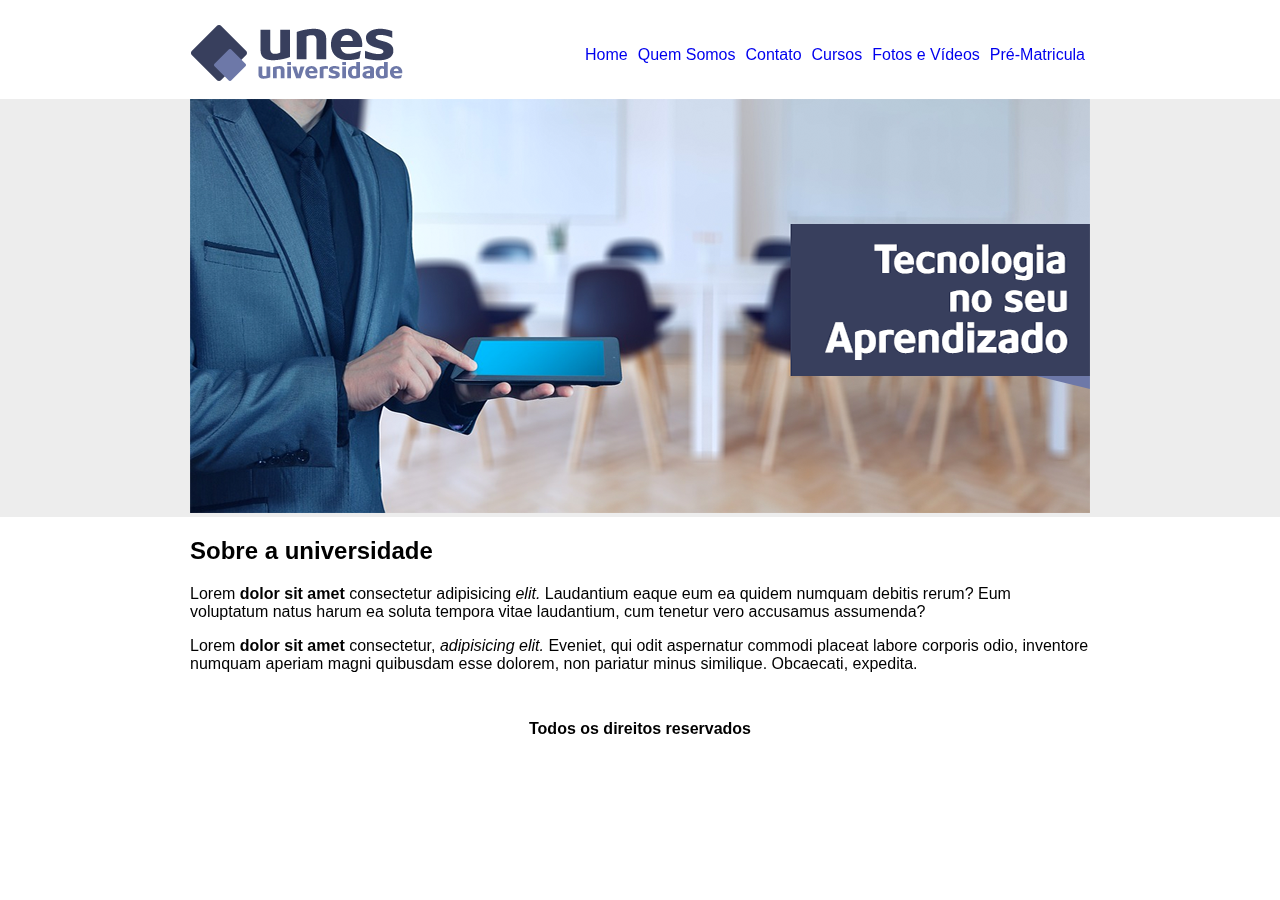
<file: index.html>
<!DOCTYPE html>
<html lang="pt-br">

<head>
    <meta charset="UTF-8">
    <meta name="viewport" content="width=device-width, initial-scale=1.0">
    <title>UNES - Página Principal</title>
    <link rel="stylesheet" href="assets/css/style.css">
</head>


<body>
    <div id="header"></div>

    <main>
        <div class="background">
            <section class="container">
                <img class="capa" src="assets/img/capa.png" alt="Banner UNES">
            </section>
        </div>
        <section class="container">
            <h2>Sobre a universidade</h2>
            <p>
                Lorem <strong> dolor sit amet </strong> consectetur adipisicing <em>elit.</em> Laudantium eaque eum
                ea quidem numquam debitis rerum? Eum voluptatum natus harum ea soluta tempora vitae laudantium, cum
                tenetur vero accusamus assumenda?
            </p>
            <p>
                Lorem <strong> dolor sit amet </strong> consectetur, <em>adipisicing elit.</em> Eveniet, qui odit
                aspernatur commodi placeat labore corporis odio, inventore numquam aperiam magni quibusdam esse
                dolorem, non pariatur minus similique. Obcaecati, expedita.
            </p>
        </section>
    </main>

    <div id="footer"></div>


    <script src="assets/js/app.js"></script>


</body>

</html>
</file>
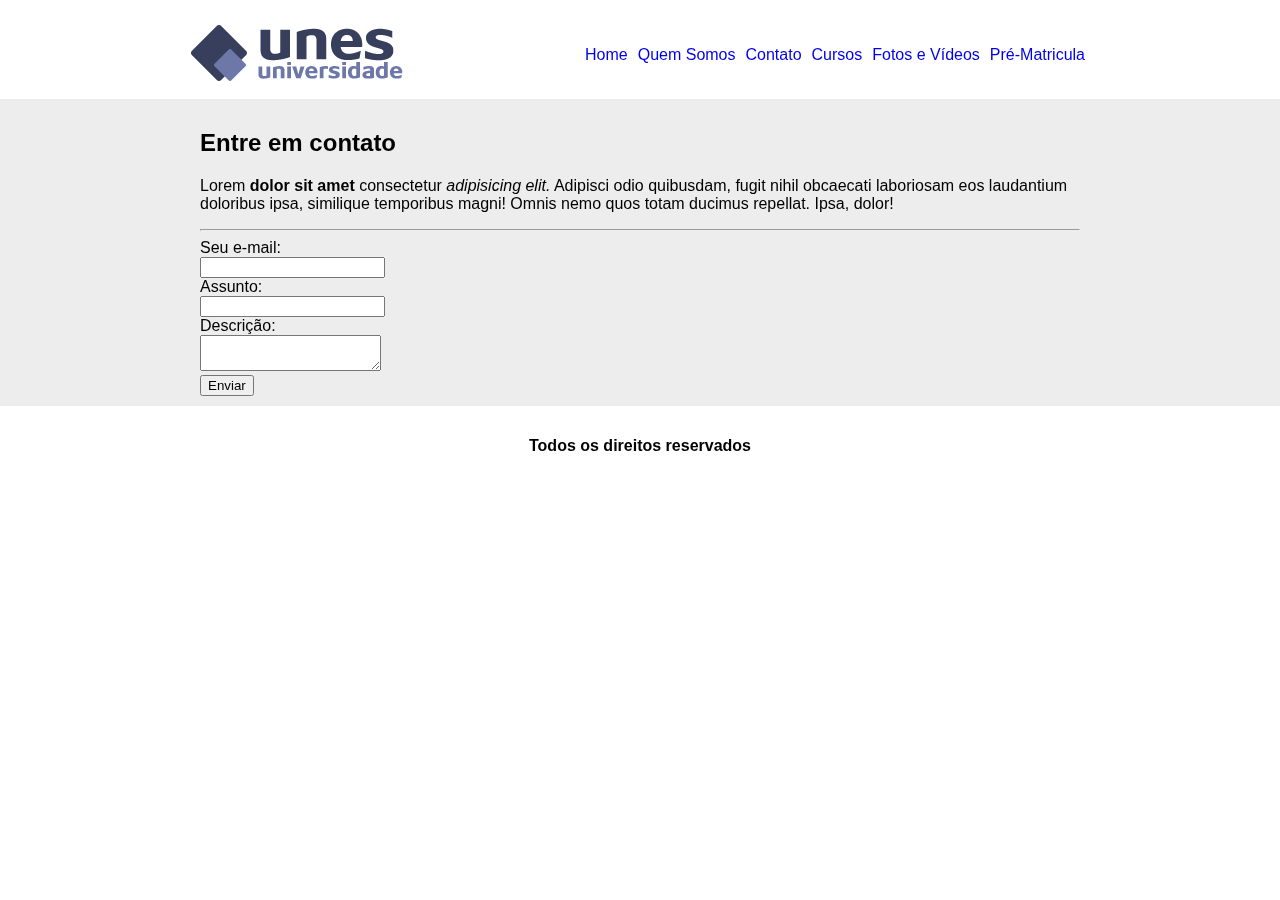
<file: contato.html>
<!DOCTYPE html>
<html lang="pt-br">

<head>
    <meta charset="UTF-8">
    <meta name="viewport" content="width=device-width, initial-scale=1.0">
    <title>Contato</title>
    <link rel="stylesheet" href="assets/css/style.css">
</head>

<body>

    <div id="header"></div>

    <main>
        <div class="background">
            <section class="container padding10">
                <h2>Entre em contato</h2>
                <p>Lorem <strong> dolor sit amet </strong> consectetur <em>adipisicing elit.</em> Adipisci odio
                    quibusdam, fugit nihil obcaecati laboriosam eos laudantium doloribus ipsa, similique temporibus
                    magni! Omnis nemo quos totam ducimus repellat. Ipsa, dolor!</p>
            
                    <hr>

                    <form>
                        Seu e-mail: <br>
                        <input type="email" name="email"><br>
                        Assunto: <br>
                        <input type="text" name="asunto"><br>
                        Descrição:<br>
                        <textarea></textarea><br>
                        <input type="submit" value="Enviar">
                    </form>            
                </section>
        </div>

    </main>

    <div id="footer"></div>

    <script src="assets/js/app.js"></script>
</body>

</html>
</file>
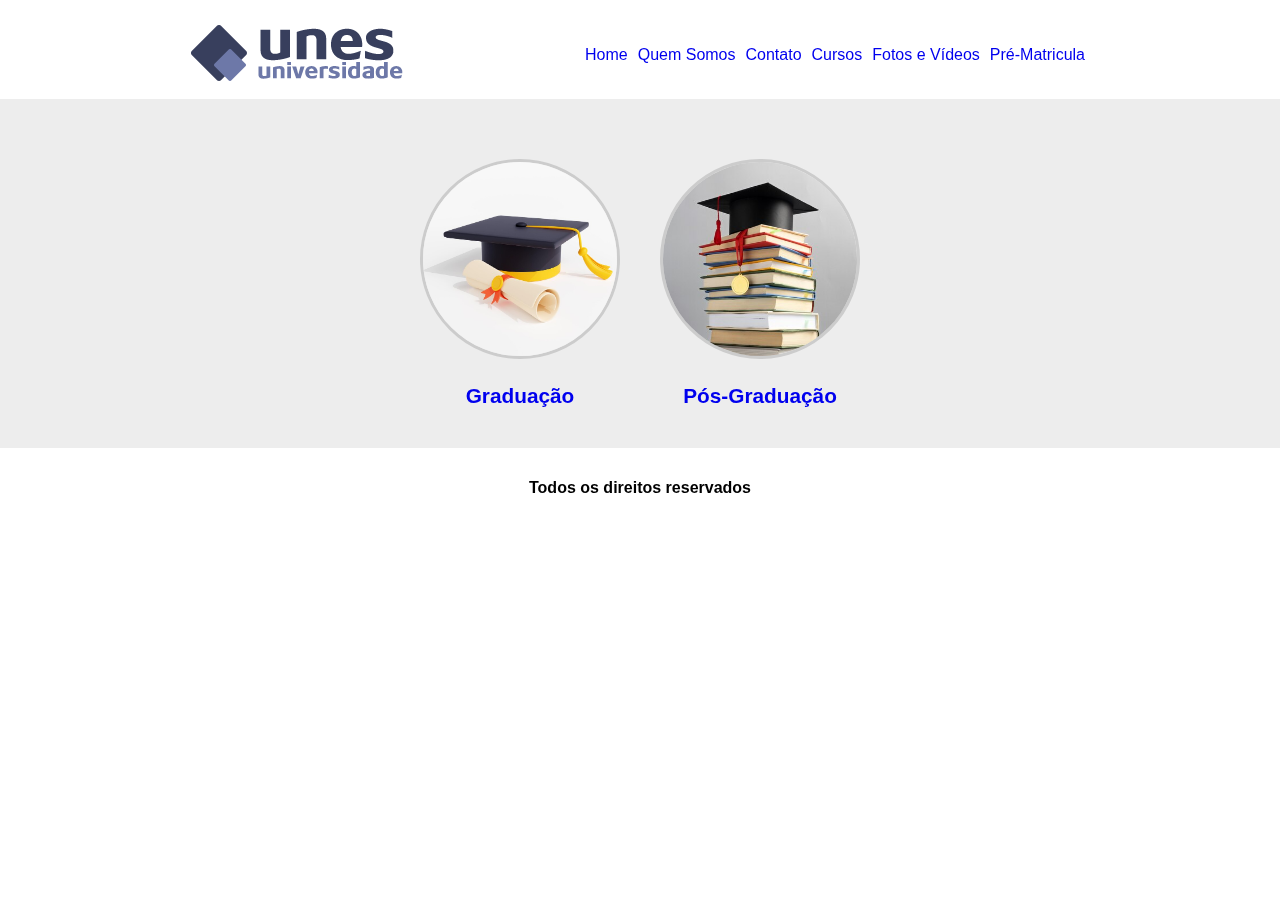
<file: cursos.html>
<!DOCTYPE html>
<html lang="pt-br">

<head>
    <meta charset="UTF-8">
    <meta name="viewport" content="width=device-width, initial-scale=1.0">
    <title>Cursos</title>
    <link rel="stylesheet" href="assets/css/style.css">
</head>

<body>

    <div id="header"></div>

    <main class="background">
        <section class="container">
            <div class="main-cursos">
                <div class="box-graduacao">
                    <a href="graduação.html">
                        <img src="assets/img/graduacao1.jpg" alt="Imagem graduação">
                    </a>
                    <a href="graduação.html">Graduação</a>
                </div>

                <div class="box-pos-graduacao">
                    <a href="pos-graduacao.html">
                        <img src="assets/img/pos-graduacao.jpg" alt="Imagem graduação">
                    </a>
                    <a href="pos-graduacao.html">Pós-Graduação</a>
                </div>
            </div>
        </section>
    </main>

    <div id="footer"></div>

    <script src="assets/js/app.js"></script>
</body>

</html>
</file>
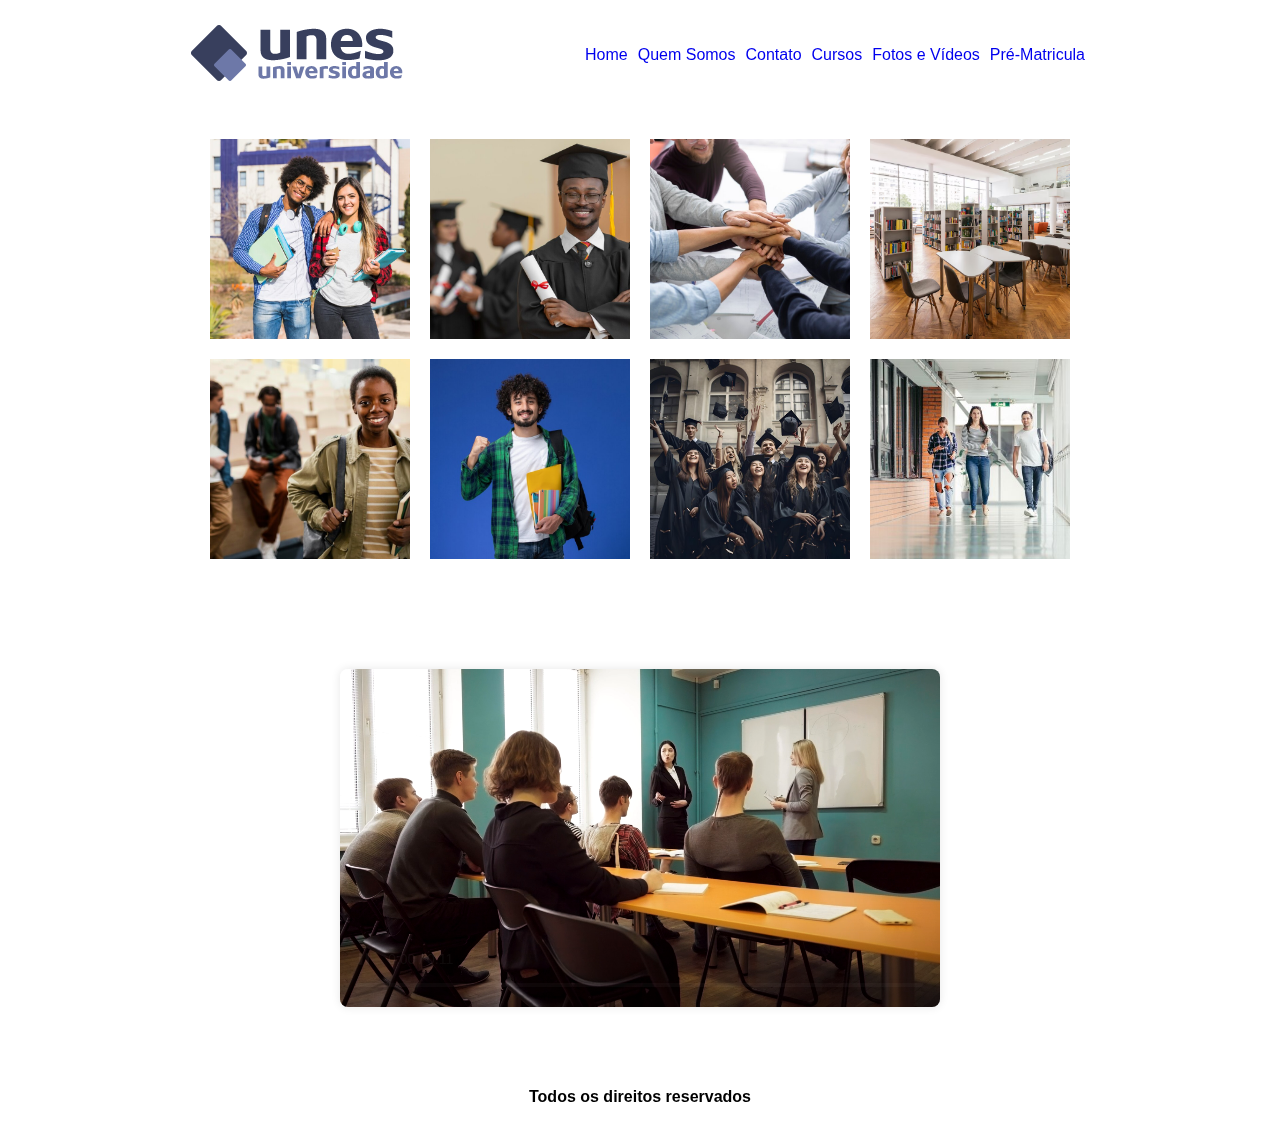
<file: fotos-videos.html>
<!DOCTYPE html>
<html lang="pt-br">

<head>
    <meta charset="UTF-8">
    <meta name="viewport" content="width=device-width, initial-scale=1.0">
    <title>Fotos e Vídeos</title>
    <link rel="stylesheet" href="assets/css/style.css">
</head>

<body>

    <div id="header"></div>

    <main class="container">
        <section class="fotos">
            <div class="box-img">
                <img src="assets/img/fotos-videos/01.jpg" alt="Foto 01">
                <img src="assets/img/fotos-videos/02.jpg" alt="Foto 02">
                <img src="assets/img/fotos-videos/03.jpg" alt="Foto 03">
                <img src="assets/img/fotos-videos/04.avif" alt="Foto 04">
                <img src="assets/img/fotos-videos/05.jpg" alt="Foto 05">
                <img src="assets/img/fotos-videos/06.jpg" alt="Foto 06">
                <img src="assets/img/fotos-videos/07.jpg" alt="Foto 07">
                <img src="assets/img/fotos-videos/08.jpg" alt="Foto 08">
            </div>
        </section>
        <section>
            <div class="video container">
                <video src="assets/img/fotos-videos/college-students-working.mp4" autoplay loop muted controls></video>
              </div>
        </section>
    </main>

    <div id="footer"></div>

    <script src="assets/js/app.js"></script>
</body>

</html>
</file>
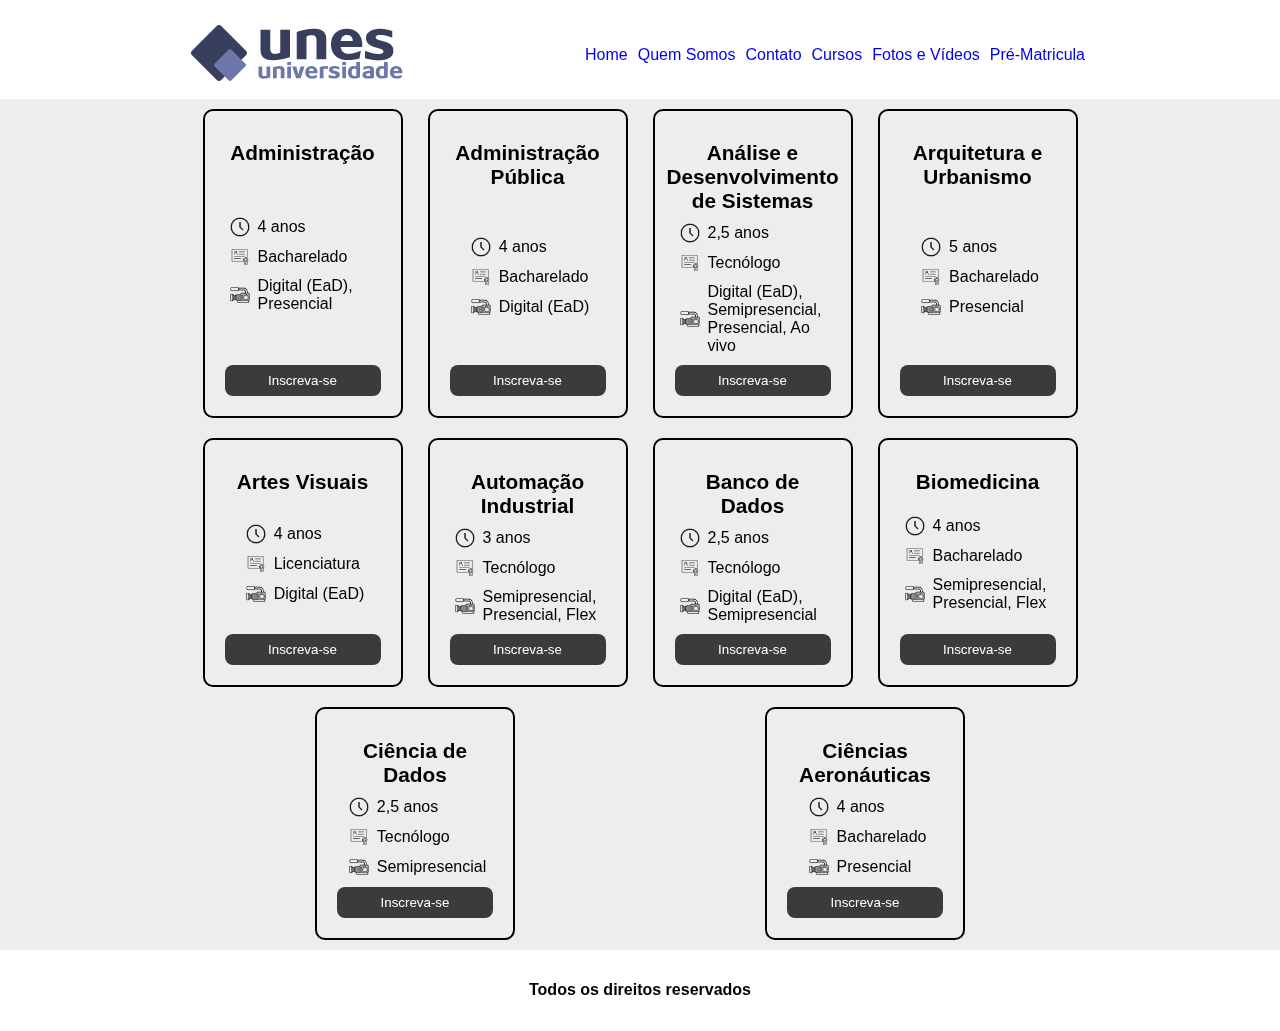
<file: graduação.html>
<!DOCTYPE html>
<html lang="pt-br">

<head>
    <meta charset="UTF-8">
    <meta name="viewport" content="width=device-width, initial-scale=1.0">
    <title>Cursos de Graduação</title>
    <link rel="stylesheet" href="assets/css/style.css">
</head>

<body>
    <div id="header"></div>

    <main class="background">
        <section class="container">
            <div class="box-cards">

                <div class="card">
                    <h3>Administração</h3>
                    <ul>
                        <li><img src="assets/img/icons/time.png" alt="Icon Time">4 anos</li>
                        <li><img src="assets/img/icons/certificado.png" alt="Icon Certificado"> Bacharelado</li>
                        <li><img src="assets/img/icons/digitalPresencial.png" alt="Icon Camera"> Digital (EaD),
                            Presencial</li>
                    </ul>
                    <button>Inscreva-se</button>
                </div>

                <div class="card">
                    <h3>Administração Pública</h3>
                    <ul>
                        <li><img src="assets/img/icons/time.png" alt="Icon Time">4 anos</li>
                        <li><img src="assets/img/icons/certificado.png" alt="Icon Certificado"> Bacharelado</li>
                        <li><img src="assets/img/icons/digitalPresencial.png" alt="Icon Camera"> Digital (EaD) </li>
                    </ul>
                    <button>Inscreva-se</button>
                </div>

                <div class="card">
                    <h3>Análise e Desenvolvimento de Sistemas</h3>
                    <ul>
                        <li><img src="assets/img/icons/time.png" alt="Icon Time">2,5 anos</li>
                        <li><img src="assets/img/icons/certificado.png" alt="Icon Certificado"> Tecnólogo</li>
                        <li><img src="assets/img/icons/digitalPresencial.png" alt="Icon Camera"> Digital (EaD), Semipresencial, Presencial, Ao vivo</li>
                    </ul>
                    <button>Inscreva-se</button>
                </div>

                <div class="card">
                    <h3>Arquitetura e Urbanismo</h3>
                    <ul>
                        <li><img src="assets/img/icons/time.png" alt="Icon Time">5 anos</li>
                        <li><img src="assets/img/icons/certificado.png" alt="Icon Certificado"> Bacharelado</li>
                        <li><img src="assets/img/icons/digitalPresencial.png" alt="Icon Camera">Presencial</li>
                    </ul>
                    <button>Inscreva-se</button>
                </div>

                <div class="card">
                    <h3>Artes Visuais</h3>
                    <ul>
                        <li><img src="assets/img/icons/time.png" alt="Icon Time">4 anos</li>
                        <li><img src="assets/img/icons/certificado.png" alt="Icon Certificado"> Licenciatura</li>
                        <li><img src="assets/img/icons/digitalPresencial.png" alt="Icon Camera">Digital (EaD)</li>
                    </ul>
                    <button>Inscreva-se</button>
                </div>

                <div class="card">
                    <h3>Automação Industrial</h3>
                    <ul>
                        <li><img src="assets/img/icons/time.png" alt="Icon Time">3 anos</li>
                        <li><img src="assets/img/icons/certificado.png" alt="Icon Certificado"> Tecnólogo</li>
                        <li><img src="assets/img/icons/digitalPresencial.png" alt="Icon Camera">Semipresencial, Presencial, Flex</li>
                    </ul>
                    <button>Inscreva-se</button>
                </div>

                <div class="card">
                    <h3>Banco de Dados</h3>
                    <ul>
                        <li><img src="assets/img/icons/time.png" alt="Icon Time">2,5 anos</li>
                        <li><img src="assets/img/icons/certificado.png" alt="Icon Certificado"> Tecnólogo</li>
                        <li><img src="assets/img/icons/digitalPresencial.png" alt="Icon Camera">Digital (EaD), Semipresencial</li>
                    </ul>
                    <button>Inscreva-se</button>
                </div>

                <div class="card">
                    <h3>Biomedicina</h3>
                    <ul>
                        <li><img src="assets/img/icons/time.png" alt="Icon Time">4 anos</li>
                        <li><img src="assets/img/icons/certificado.png" alt="Icon Certificado"> Bacharelado</li>
                        <li><img src="assets/img/icons/digitalPresencial.png" alt="Icon Camera">Semipresencial, Presencial, Flex</li>
                    </ul>
                    <button>Inscreva-se</button>
                </div>

                <div class="card">
                    <h3>Ciência de Dados</h3>
                    <ul>
                        <li><img src="assets/img/icons/time.png" alt="Icon Time">2,5 anos</li>
                        <li><img src="assets/img/icons/certificado.png" alt="Icon Certificado"> Tecnólogo</li>
                        <li><img src="assets/img/icons/digitalPresencial.png" alt="Icon Camera">Semipresencial</li>
                    </ul>
                    <button>Inscreva-se</button>
                </div>

                <div class="card">
                    <h3>Ciências Aeronáuticas</h3>
                    <ul>
                        <li><img src="assets/img/icons/time.png" alt="Icon Time">4 anos</li>
                        <li><img src="assets/img/icons/certificado.png" alt="Icon Certificado"> Bacharelado</li>
                        <li><img src="assets/img/icons/digitalPresencial.png" alt="Icon Camera">Presencial</li>
                    </ul>
                    <button>Inscreva-se</button>
                </div>





            </div>
        </section>
    </main>


    <div id="footer"></div>
    <script src="assets/js/app.js"></script>
</body>

</html>
</file>
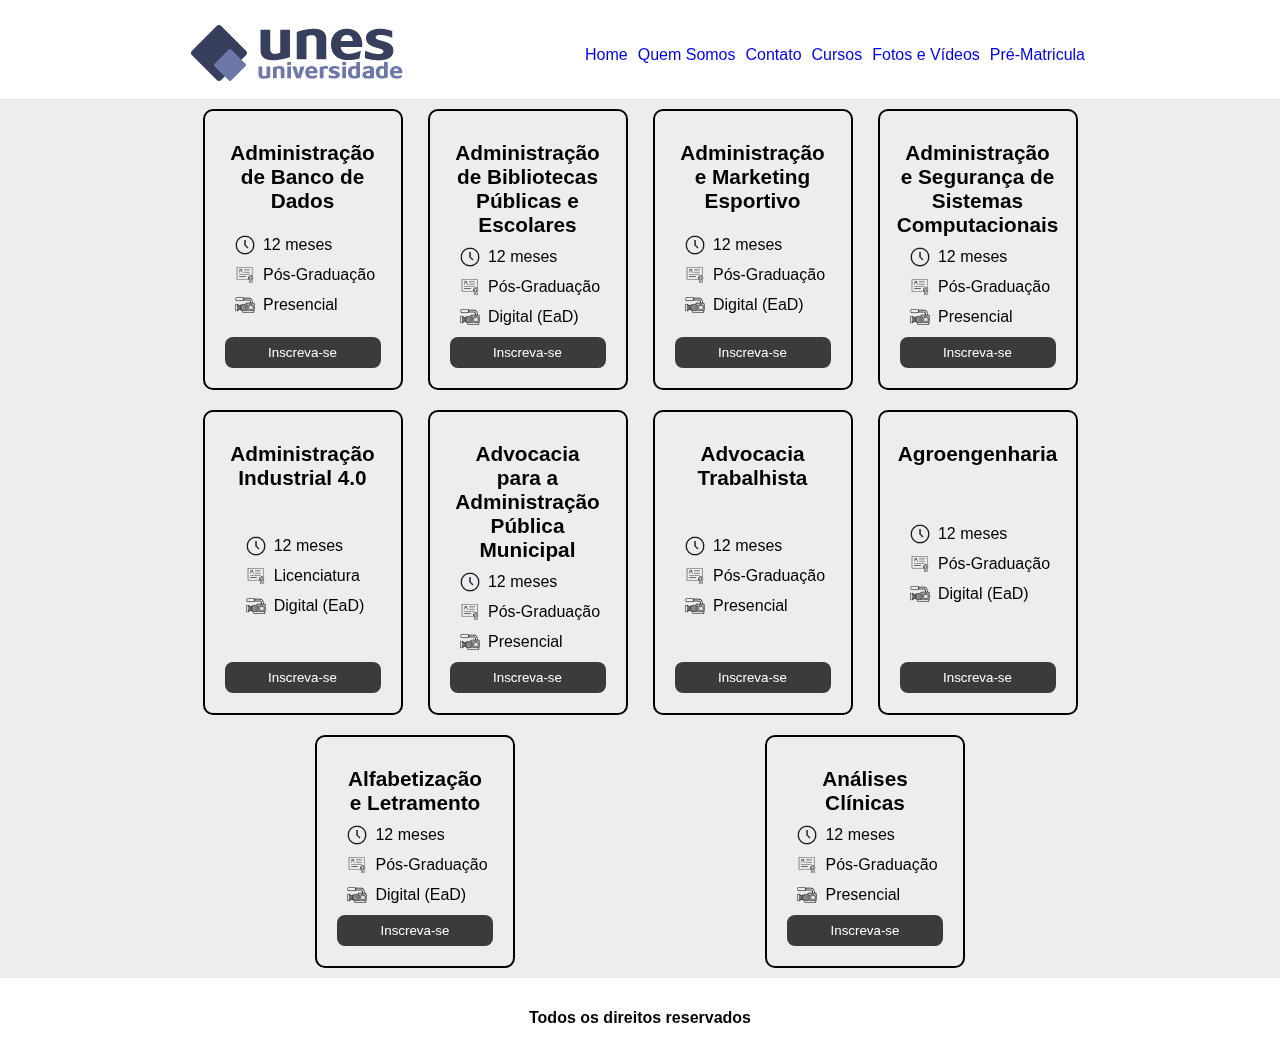
<file: pos-graduacao.html>
<!DOCTYPE html>
<html lang="pt-br">

<head>
    <meta charset="UTF-8">
    <meta name="viewport" content="width=device-width, initial-scale=1.0">
    <title>Cursos de Pós-graduação</title>
    <link rel="stylesheet" href="assets/css/style.css">
</head>

<body>
    <div id="header"></div>


    <main class="background">
        <section class="container">
            <div class="box-cards">

                <div class="card">
                    <h3>Administração de Banco de Dados</h3>
                    <ul>
                        <li><img src="assets/img/icons/time.png" alt="Icon Time">12 meses</li>
                        <li><img src="assets/img/icons/certificado.png" alt="Icon Certificado"> Pós-Graduação</li>
                        <li><img src="assets/img/icons/digitalPresencial.png" alt="Icon Camera">Presencial </li>
                    </ul>
                    <button>Inscreva-se</button>
                </div>

                <div class="card">
                    <h3>Administração de Bibliotecas Públicas e Escolares</h3>
                    <ul>
                        <li><img src="assets/img/icons/time.png" alt="Icon Time">12 meses</li>
                        <li><img src="assets/img/icons/certificado.png" alt="Icon Certificado"> Pós-Graduação</li>
                        <li><img src="assets/img/icons/digitalPresencial.png" alt="Icon Camera"> Digital (EaD) </li>
                    </ul>
                    <button>Inscreva-se</button>
                </div>

                <div class="card">
                    <h3>Administração e Marketing Esportivo</h3>
                    <ul>
                        <li><img src="assets/img/icons/time.png" alt="Icon Time">12 meses</li>
                        <li><img src="assets/img/icons/certificado.png" alt="Icon Certificado"> Pós-Graduação</li>
                        <li><img src="assets/img/icons/digitalPresencial.png" alt="Icon Camera"> Digital (EaD)</li>
                    </ul>
                    <button>Inscreva-se</button>
                </div>

                <div class="card">
                    <h3>Administração e Segurança de Sistemas Computacionais</h3>
                    <ul>
                        <li><img src="assets/img/icons/time.png" alt="Icon Time">12 meses</li>
                        <li><img src="assets/img/icons/certificado.png" alt="Icon Certificado"> Pós-Graduação</li>
                        <li><img src="assets/img/icons/digitalPresencial.png" alt="Icon Camera">Presencial</li>
                    </ul>
                    <button>Inscreva-se</button>
                </div>

                <div class="card">
                    <h3>Administração Industrial 4.0</h3>
                    <ul>
                        <li><img src="assets/img/icons/time.png" alt="Icon Time">12 meses</li>
                        <li><img src="assets/img/icons/certificado.png" alt="Icon Certificado"> Licenciatura</li>
                        <li><img src="assets/img/icons/digitalPresencial.png" alt="Icon Camera">Digital (EaD)</li>
                    </ul>
                    <button>Inscreva-se</button>
                </div>

                <div class="card">
                    <h3>Advocacia para a Administração Pública Municipal</h3>
                    <ul>
                        <li><img src="assets/img/icons/time.png" alt="Icon Time">12 meses</li>
                        <li><img src="assets/img/icons/certificado.png" alt="Icon Certificado"> Pós-Graduação</li>
                        <li><img src="assets/img/icons/digitalPresencial.png" alt="Icon Camera">Presencial</li>
                    </ul>
                    <button>Inscreva-se</button>
                </div>

                <div class="card">
                    <h3>Advocacia Trabalhista</h3>
                    <ul>
                        <li><img src="assets/img/icons/time.png" alt="Icon Time">12 meses</li>
                        <li><img src="assets/img/icons/certificado.png" alt="Icon Certificado"> Pós-Graduação</li>
                        <li><img src="assets/img/icons/digitalPresencial.png" alt="Icon Camera">Presencial</li>
                    </ul>
                    <button>Inscreva-se</button>
                </div>

                <div class="card">
                    <h3>Agroengenharia</h3>
                    <ul>
                        <li><img src="assets/img/icons/time.png" alt="Icon Time">12 meses</li>
                        <li><img src="assets/img/icons/certificado.png" alt="Icon Certificado"> Pós-Graduação</li>
                        <li><img src="assets/img/icons/digitalPresencial.png" alt="Icon Camera">Digital (EaD)</li>
                    </ul>
                    <button>Inscreva-se</button>
                </div>

                <div class="card">
                    <h3>Alfabetização e Letramento</h3>
                    <ul>
                        <li><img src="assets/img/icons/time.png" alt="Icon Time">12 meses</li>
                        <li><img src="assets/img/icons/certificado.png" alt="Icon Certificado"> Pós-Graduação</li>
                        <li><img src="assets/img/icons/digitalPresencial.png" alt="Icon Camera">Digital (EaD)</li>
                    </ul>
                    <button>Inscreva-se</button>
                </div>

                <div class="card">
                    <h3>Análises Clínicas</h3>
                    <ul>
                        <li><img src="assets/img/icons/time.png" alt="Icon Time">12 meses</li>
                        <li><img src="assets/img/icons/certificado.png" alt="Icon Certificado"> Pós-Graduação</li>
                        <li><img src="assets/img/icons/digitalPresencial.png" alt="Icon Camera">Presencial</li>
                    </ul>
                    <button>Inscreva-se</button>
                </div>

            </div>
        </section>
    </main>


    <div id="footer"></div>
    <script src="assets/js/app.js"></script>
</body>

</html>
</file>
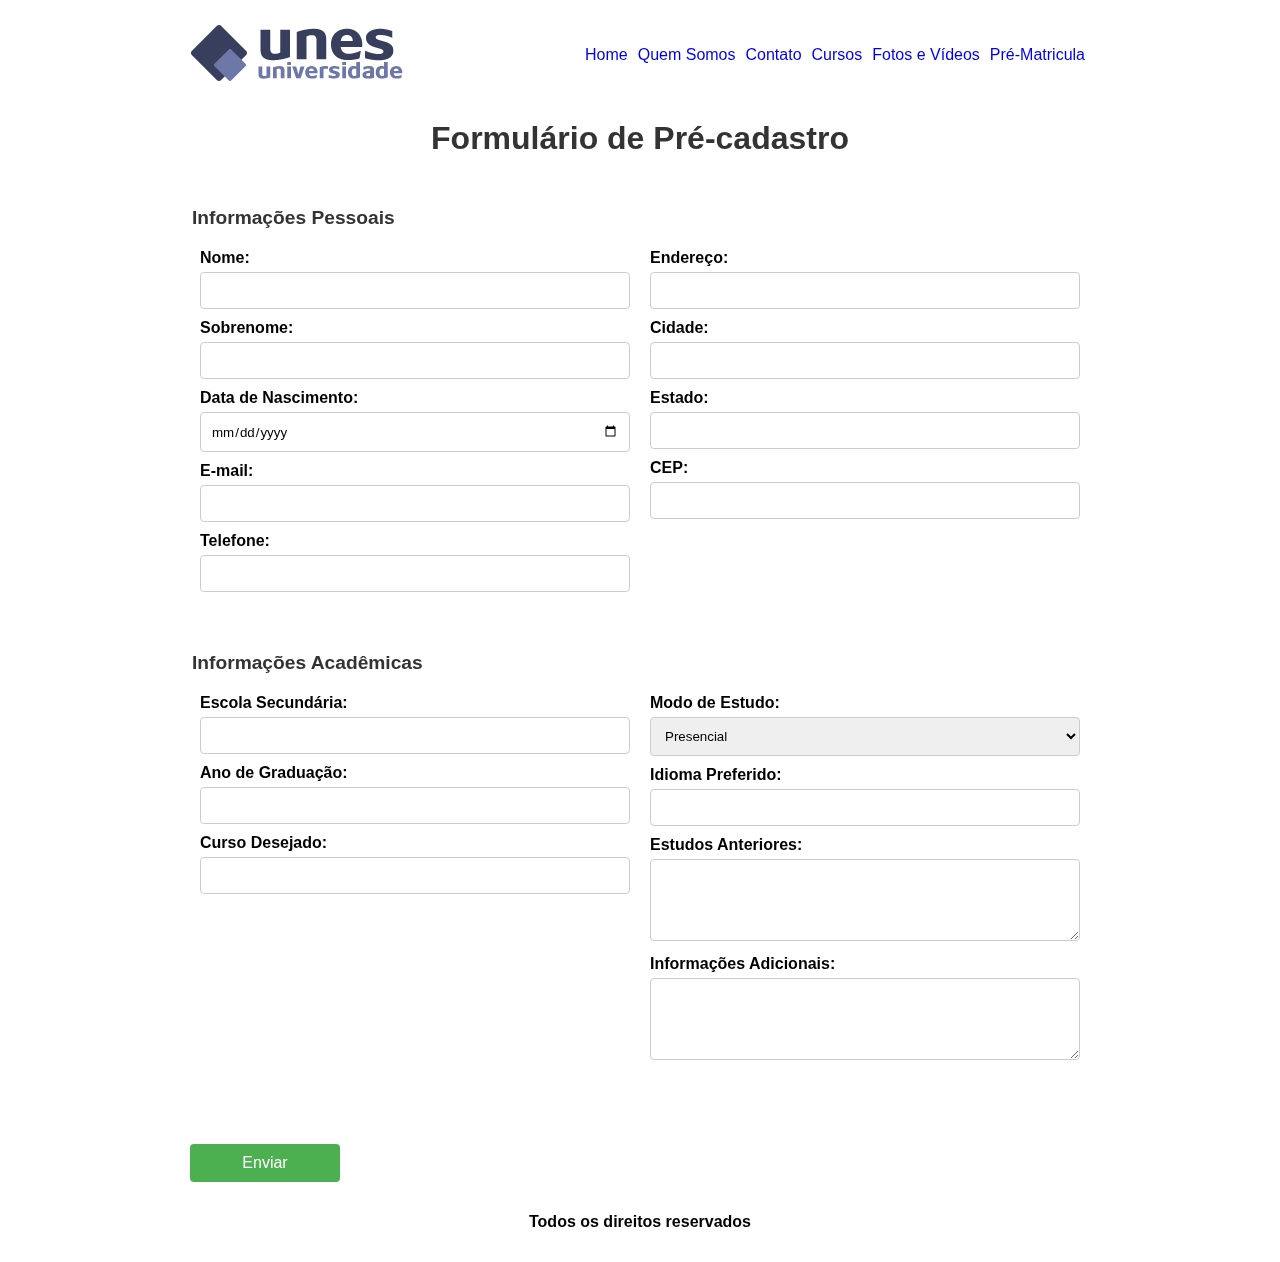
<file: pre-matricula.html>
<!DOCTYPE html>
<html lang="pt-br">

<head>
    <meta charset="UTF-8">
    <meta name="viewport" content="width=device-width, initial-scale=1.0">
    <title>Pré-matricula</title>
    <link rel="stylesheet" href="assets/css/style.css">
</head>

<body>

    <div id="header"></div>

    <main class="pre-cadastro">

        <div class="container">
            <h1>Formulário de Pré-cadastro</h1>
            <form>
                <fieldset>
                    <legend>Informações Pessoais</legend>
                    <div class="column">
                        <label for="firstName">Nome:</label>
                        <input type="text" id="firstName" name="firstName" required>

                        <label for="lastName">Sobrenome:</label>
                        <input type="text" id="lastName" name="lastName" required>

                        <label for="dob">Data de Nascimento:</label>
                        <input type="date" id="dob" name="dob" required>

                        <label for="email">E-mail:</label>
                        <input type="email" id="email" name="email" required>

                        <label for="phone">Telefone:</label>
                        <input type="tel" id="phone" name="phone" required>
                    </div>
                    <div class="column">
                        <label for="address">Endereço:</label>
                        <input type="text" id="address" name="address" required>

                        <label for="city">Cidade:</label>
                        <input type="text" id="city" name="city" required>

                        <label for="state">Estado:</label>
                        <input type="text" id="state" name="state" required>

                        <label for="zip">CEP:</label>
                        <input type="text" id="zip" name="zip" required>
                    </div>
                </fieldset>

                <fieldset>
                    <legend>Informações Acadêmicas</legend>
                    <div class="column">
                        <label for="highSchool">Escola Secundária:</label>
                        <input type="text" id="highSchool" name="highSchool" required>

                        <label for="graduationYear">Ano de Graduação:</label>
                        <input type="text" id="graduationYear" name="graduationYear" required>

                        <label for="desiredCourse">Curso Desejado:</label>
                        <input type="text" id="desiredCourse" name="desiredCourse" required>
                    </div>
                    <div class="column">
                        <label for="studyMode">Modo de Estudo:</label>
                        <select id="studyMode" name="studyMode" required>
                            <option value="presencial">Presencial</option>
                            <option value="online">Online</option>
                            <option value="semiPresencial">Semi-presencial</option>
                        </select>

                        <label for="language">Idioma Preferido:</label>
                        <input type="text" id="language" name="language" required>

                        <label for="previousStudies">Estudos Anteriores:</label>
                        <textarea id="previousStudies" name="previousStudies" rows="4" cols="50"></textarea>

                        <label for="additionalInfo">Informações Adicionais:</label>
                        <textarea id="additionalInfo" name="additionalInfo" rows="4" cols="50"></textarea>
                    </div>
                </fieldset>

                <button type="submit">Enviar</button>
            </form>
        </div>


    </main>

    <div id="footer"></div>

    <script src="assets/js/app.js"></script>
</body>

</html>
</file>
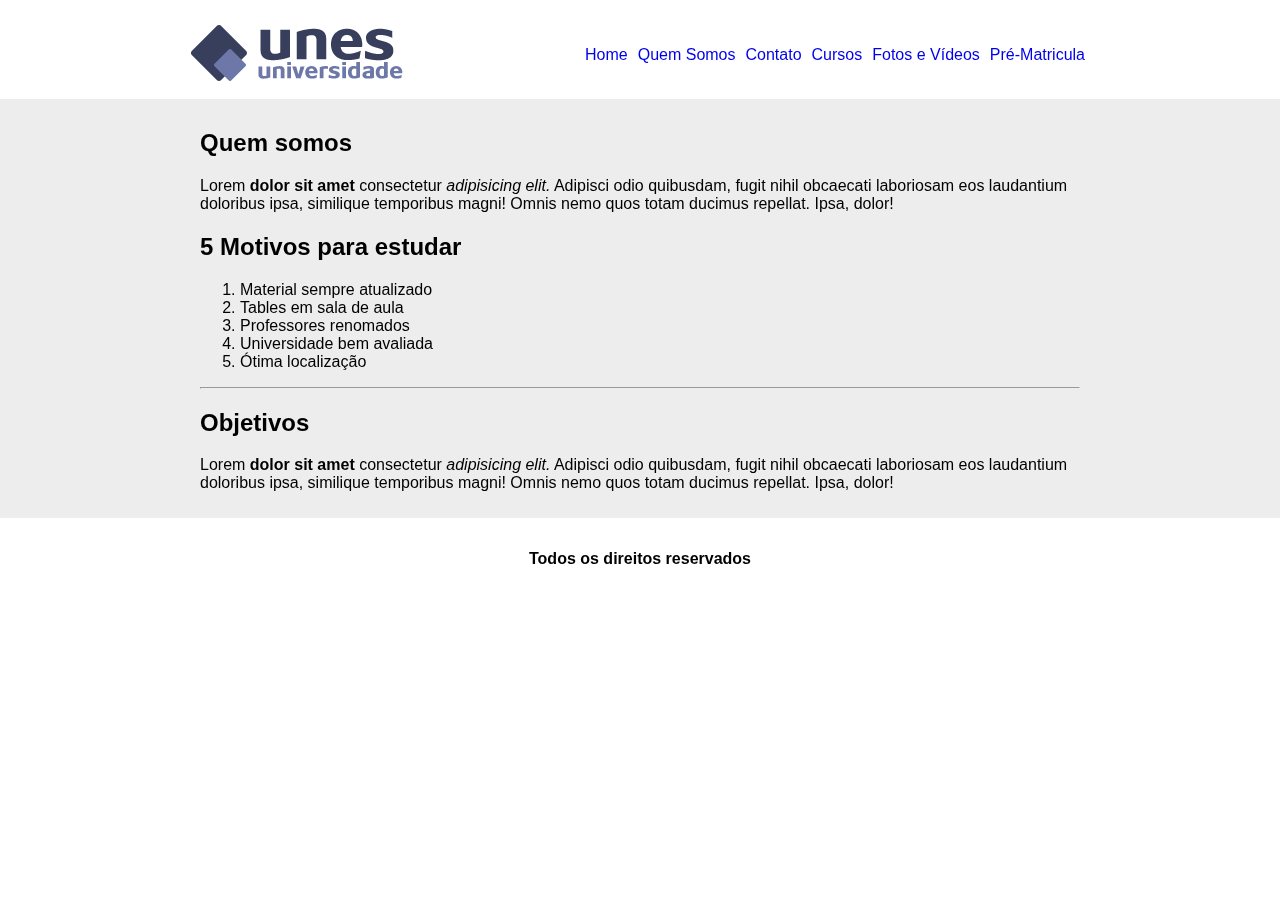
<file: quem-somos.html>
<!DOCTYPE html>
<html lang="pt-br">

<head>
    <meta charset="UTF-8">
    <meta name="viewport" content="width=device-width, initial-scale=1.0">
    <title>Quem Somos</title>
    <link rel="stylesheet" href="assets/css/style.css">
</head>

<body>
    <div id="header"></div>

    <main class="background">
        <div class="container padding10">
            <h2>Quem somos</h2>
            <p>Lorem <strong> dolor sit amet </strong> consectetur <em>adipisicing elit.</em> Adipisci odio
                quibusdam, fugit nihil obcaecati laboriosam eos laudantium doloribus ipsa, similique temporibus
                magni! Omnis nemo quos totam ducimus repellat. Ipsa, dolor!</p>

            <h2>5 Motivos para estudar</h2>
            <ol>
                <li>Material sempre atualizado</li>
                <li>Tables em sala de aula</li>
                <li>Professores renomados</li>
                <li>Universidade bem avaliada</li>
                <li>Ótima localização</li>
            </ol>
            <hr>
            <h2>Objetivos</h2>
            <p>Lorem <strong> dolor sit amet </strong> consectetur <em>adipisicing elit.</em> Adipisci odio
                quibusdam, fugit nihil obcaecati laboriosam eos laudantium doloribus ipsa, similique temporibus
                magni! Omnis nemo quos totam ducimus repellat. Ipsa, dolor!</p>
        </div>

    </main>

    <div id="footer"></div>
    <script src="assets/js/app.js"></script>
</body>

</html>
</file>
<file: assets/css/style.css>
@import url(global.css);
@import url(normalize.css);
@import url(header.css);
@import url(footer.css);
@import url(cursos.css);
@import url(cards.css);
@import url(pre-matricula.css);
@import url(fotos-videos.css);
@import url(index.css);
@import url(drawer.css);
</file>
